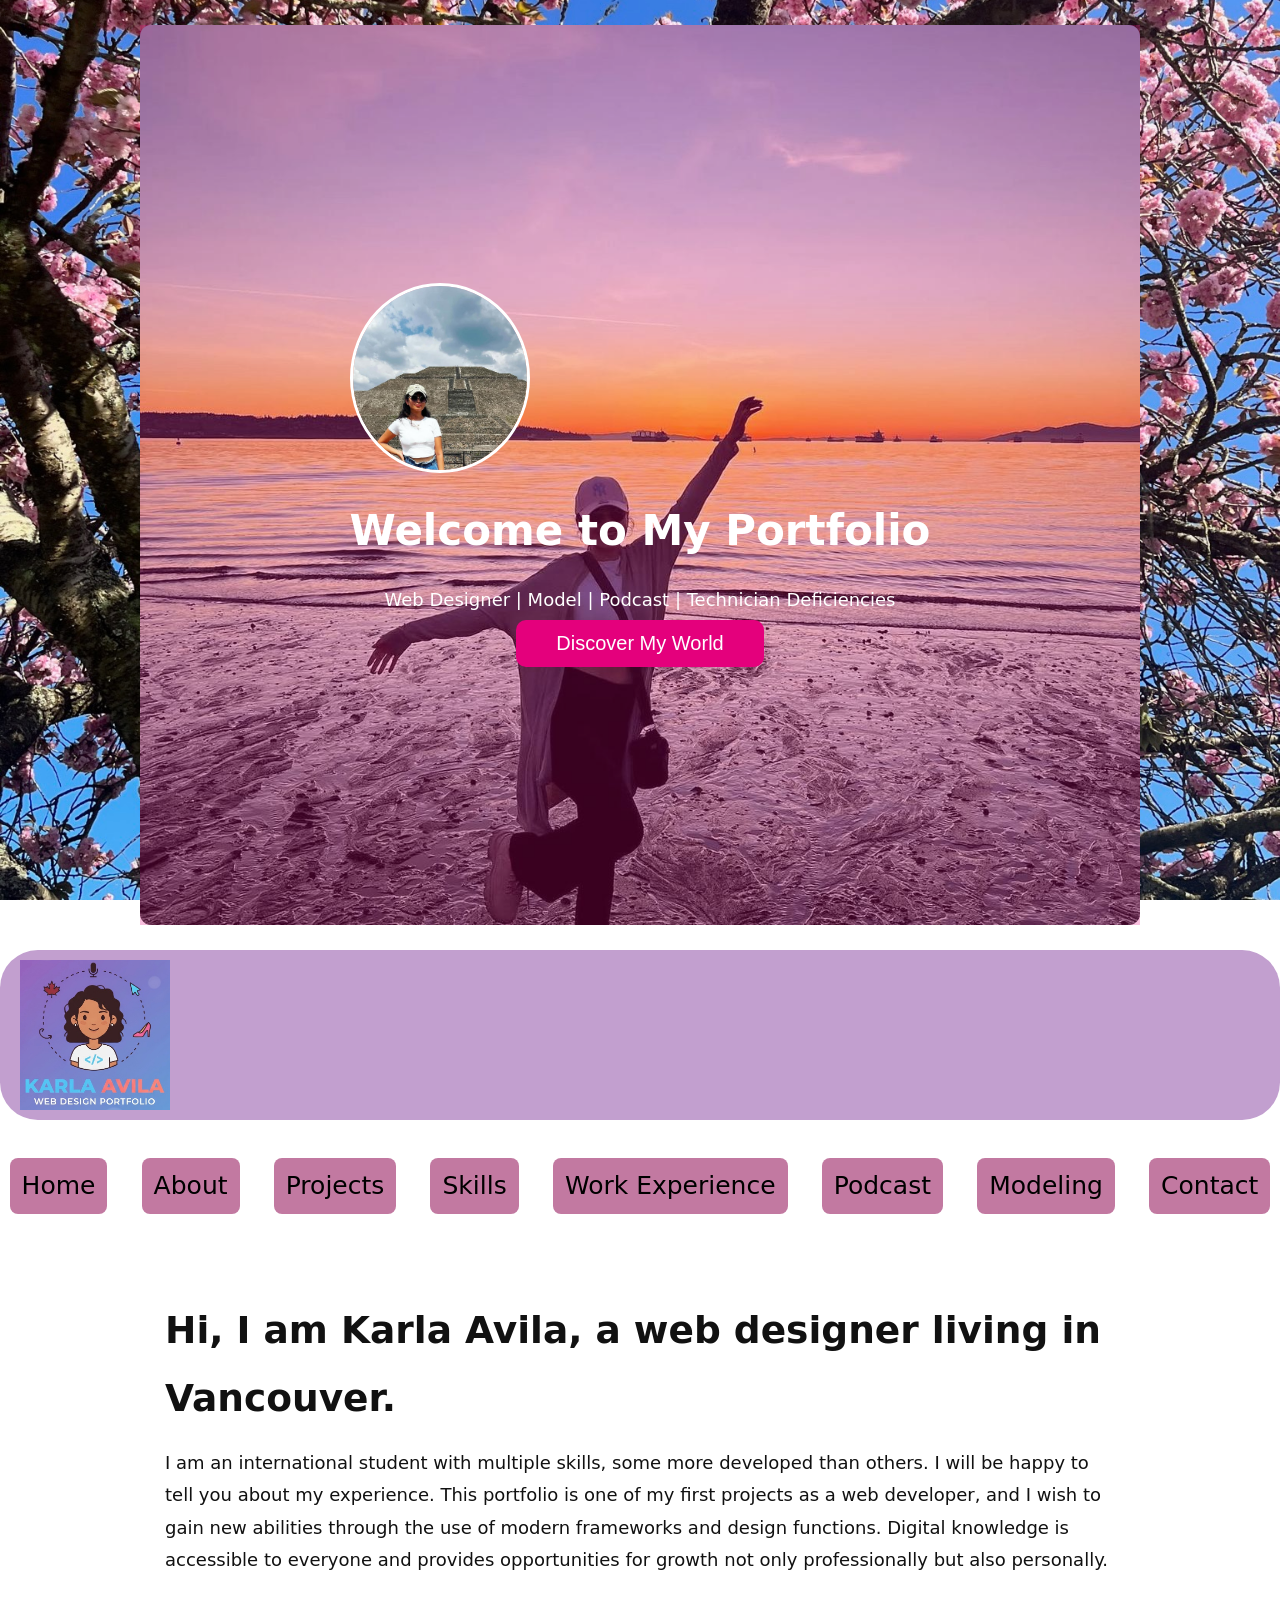
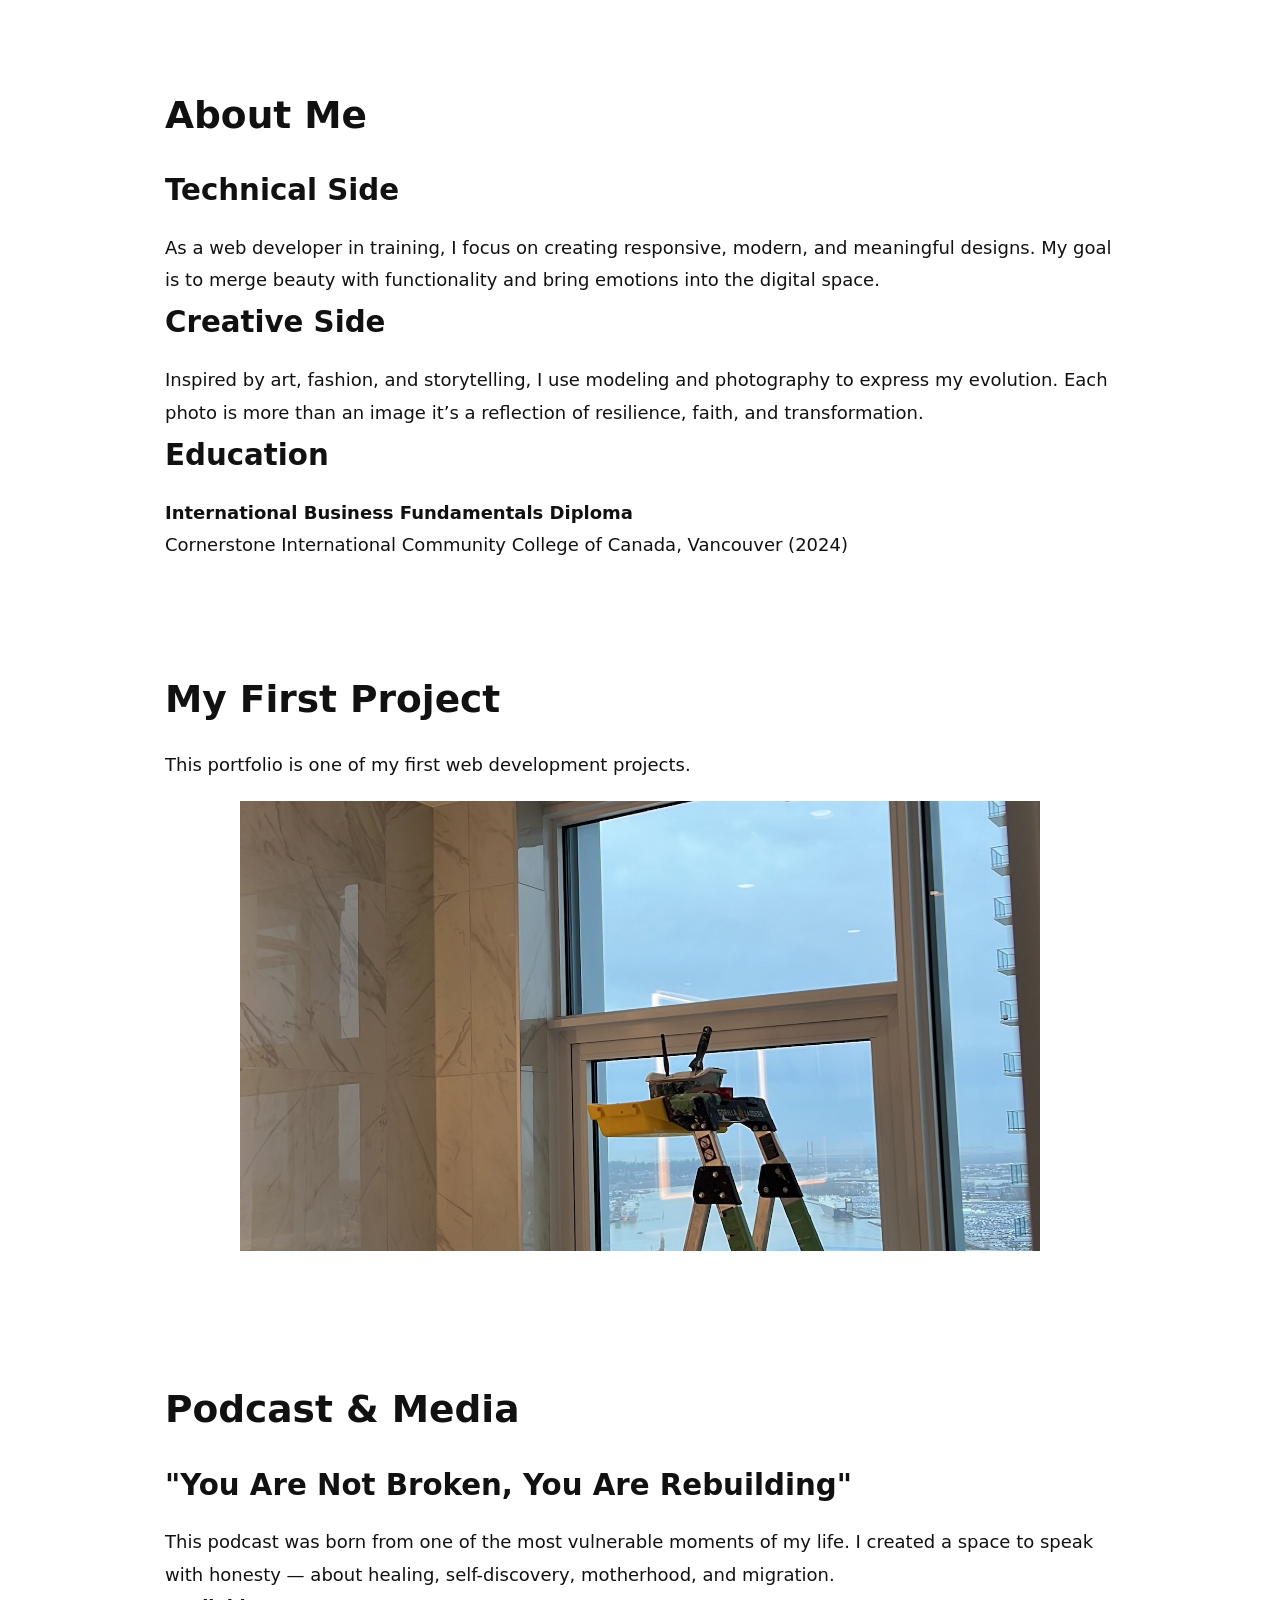
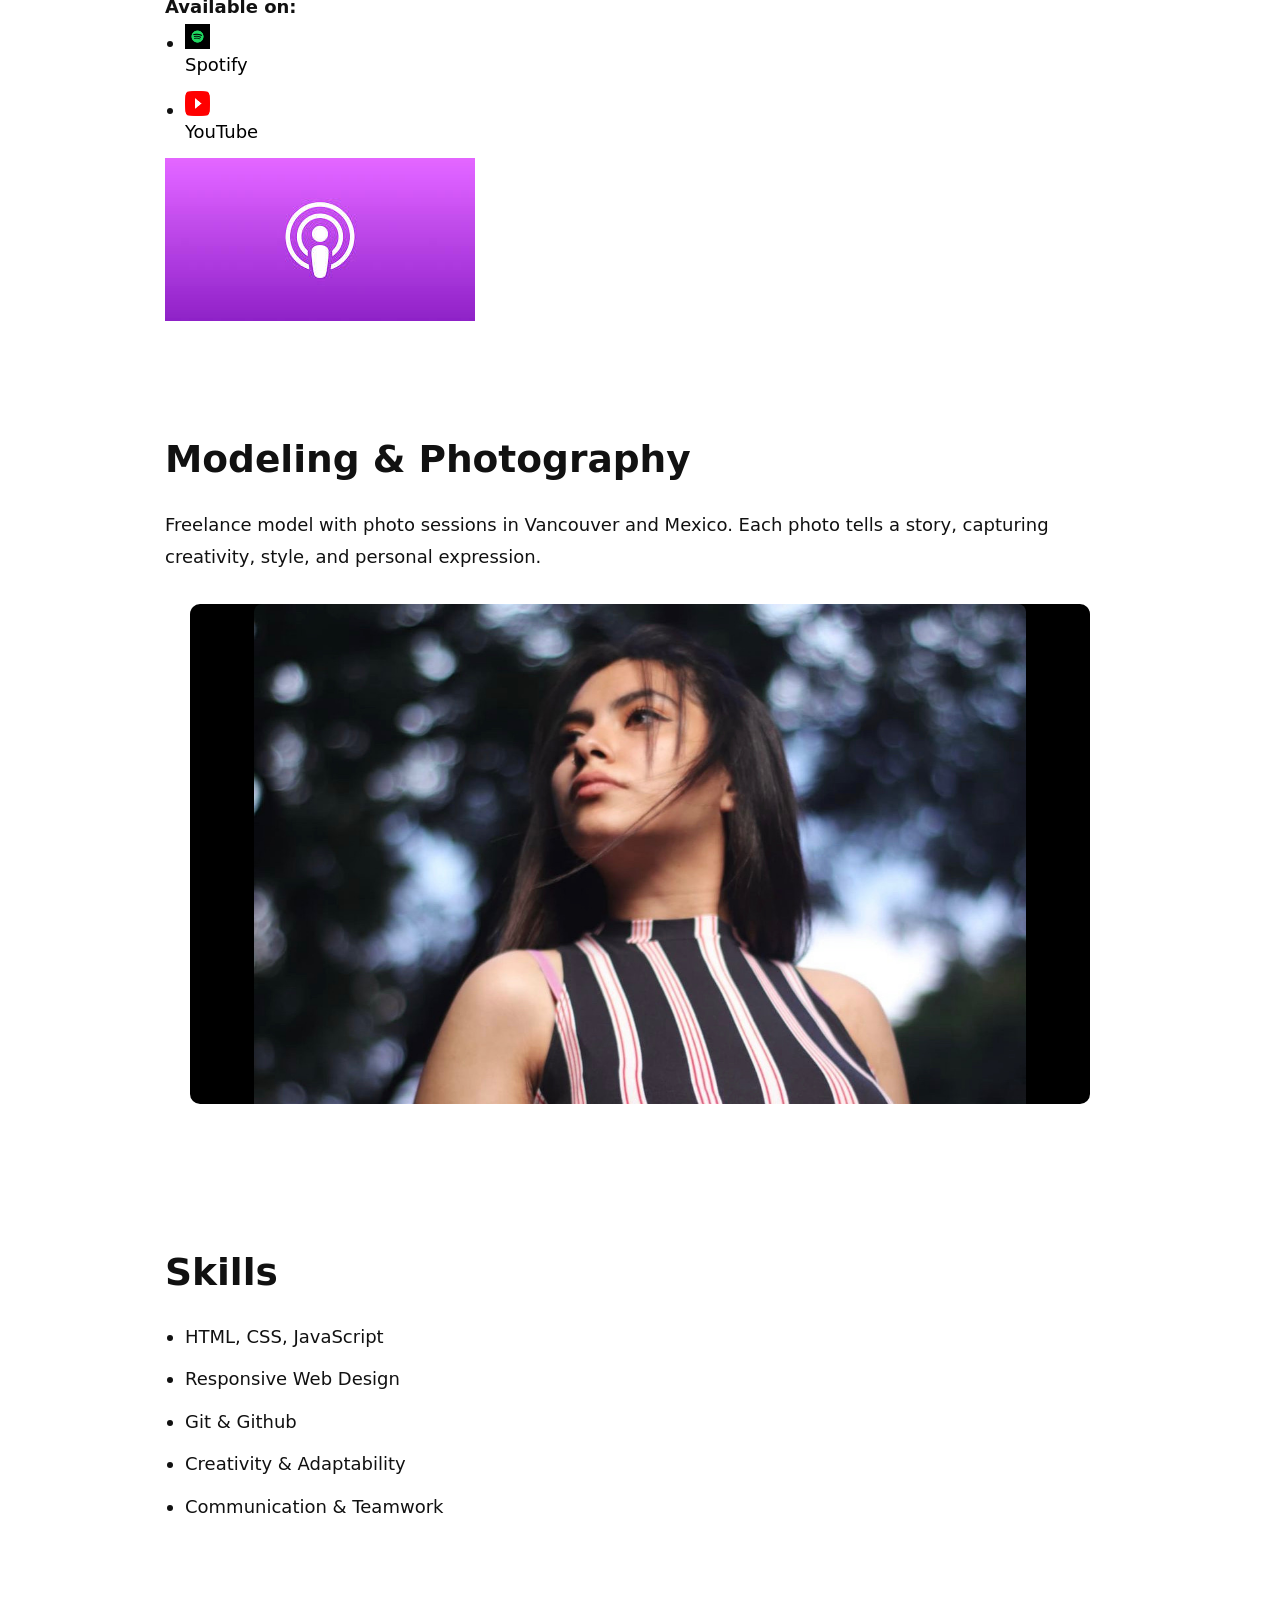
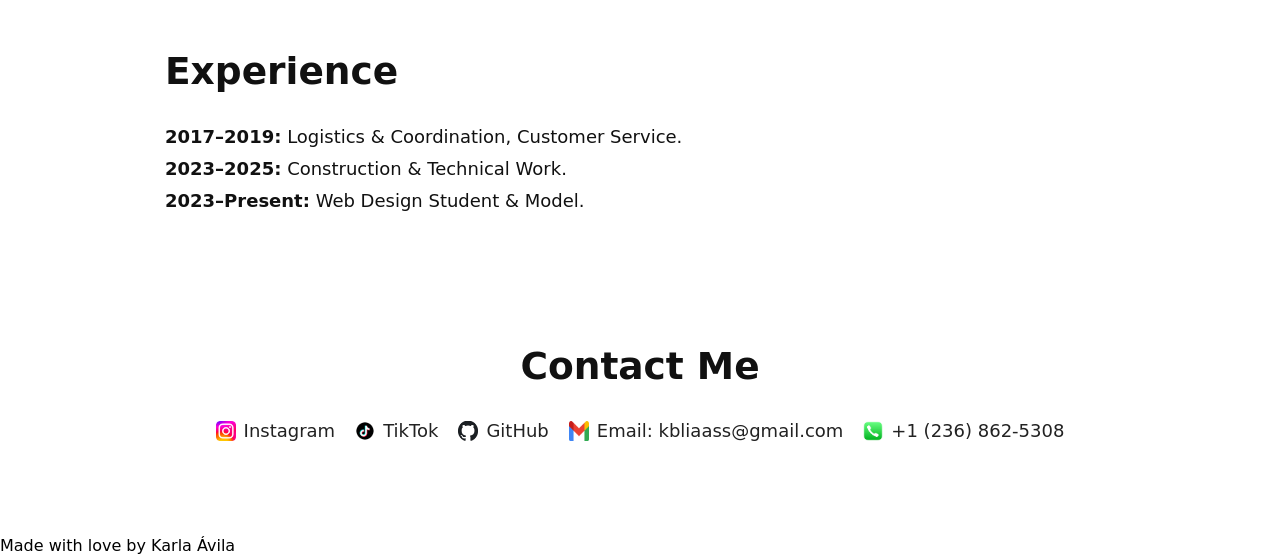
<file: index.html>
<!DOCTYPE html>
<html lang="en">
<head>
  <meta charset="UTF-8">
  <meta name="viewport" content="width=device-width, initial-scale=1.0">
  <title>Karla Avila Portfolio</title>
  <link rel="stylesheet" href="css/styles.css">
</head>

<body>

  <!-- Hero Section -->
  <section id="hero">
    <div class="hero-content">
      <img src="images/karlapyramids.png" alt="Karla Avila" class="profile-photo">
      <h1>Welcome to My Portfolio</h1>
      <p>Web Designer | Model | Podcast | Technician Deficiencies</p>
      <button onclick="enterSite()">Discover My World</button>
    </div>
  </section>

  <!-- Header -->
  <header>
    <div class="logo">
      <img src="./images/logo.png" alt="logo"/>
    </div>
  </header>

  <!-- Navigation -->
  <nav> 
    <ul>
      <li><a href="#home">Home</a></li>
      <li><a href="#about">About</a></li>
      <li><a href="#projects">Projects</a></li>
      <li><a href="#skills">Skills</a></li>
      <li><a href="#experience">Work Experience</a></li>
      <li><a href="#podcast">Podcast</a></li>
      <li><a href="#modeling">Modeling</a></li>
      <li><a href="#contact">Contact</a></li>
    </ul>
  </nav>

  <!-- Home Section -->
  <section id="home">
    <h1>Hi, I am Karla Avila, a web designer living in Vancouver.</h1>
    <p>
      I am an international student with multiple skills, some more developed than others. 
      I will be happy to tell you about my experience. 
      This portfolio is one of my first projects as a web developer, and I wish to gain new abilities through the use of modern frameworks and design functions. 
      Digital knowledge is accessible to everyone and provides opportunities for growth not only professionally but also personally.
    </p>
  </section>

  <!-- About Section -->
  <section id="about">
    <h1>About Me</h1>
    <div class="about-columns">
      <div>
        <h3>Technical Side</h3>
        <p>
          As a web developer in training, I focus on creating responsive, modern, and meaningful designs.
          My goal is to merge beauty with functionality and bring emotions into the digital space.
        </p>
      </div>

      <div>
        <h3>Creative Side</h3>
        <p>
          Inspired by art, fashion, and storytelling, I use modeling and photography to express my evolution.
          Each photo is more than an image it’s a reflection of resilience, faith, and transformation.
        </p>
      </div>

      <div>
        <h3>Education</h3>
        <p>
          <strong>International Business Fundamentals Diploma</strong><br>
          Cornerstone International Community College of Canada, Vancouver (2024)
        </p>
      </div>
    </div>
  </section>

  <!-- Projects Section -->
  <section id="projects">
    <h1>My First Project</h1>
    <p>This portfolio is one of my first web development projects.</p>

    <div class="slider-container">
        <div class="project-slide"><img src="./images/deficiencias1.jpg" alt="Deficiencies 1"></div>
        <div class="project-slide"><img src="./images/deficiencias2.jpg" alt="Deficiencies 2"></div>
        <div class="project-slide"><img src="./images/deficiencias3.jpg" alt="Deficiencies 3"></div>
        <div class="project-slide"><img src="./images/deficiencias4.jpg" alt="Deficiencies 4"></div>
        <div class="project-slide"><img src="./images/deficiencias5.jpg" alt="Deficiencies 5"></div>
        <div class="project-slide"><img src="./images/deficiencias6.jpg" alt="Deficiencies 6"></div>
        <div class="project-slide"><img src="./images/abbotsfordflowerskarla.png" alt="Flowers in Abbotsford"></div>
        <div class="project-slide"><img src="./images/arbolenvictoria.png" alt="Tree in Victoria"></div>
        <div class="project-slide"><img src="./images/paisajeenvictoria.png" alt="Landscape in Victoria"></div>
    </div>
  </section>

  <!-- Podcast Section -->
  <section id="podcast">
    <h1>Podcast & Media</h1>
    <div class="podcast-container">
      <div class="podcast-description">
        <h3>"You Are Not Broken, You Are Rebuilding"</h3>
        <p>
          This podcast was born from one of the most vulnerable moments of my life.
          I created a space to speak with honesty — about healing, self-discovery, motherhood, and migration.
        </p>
        <p><strong>Available on:</strong></p>
        <ul class="social-links">
          <li><a href="http://open.spotify.com/show/41qyILEeVABd9IGsPlTZaV" target="_blank">
            <img src="./images/spotify-logo.png" alt="Spotify"> Spotify</a></li>
          <li><a href="https://www.youtube.com/@karlaleticiaavila/videos" target="_blank">
            <img src="./images/youtube-logo.png" alt="YouTube"> YouTube</a></li>
        </ul>
      </div>
      <div class="podcast-image">
        <img src="./images/podcastkarla.png" alt="Podcast Karla Avila">
      </div>
    </div>
  </section>

  <!-- Modeling Section -->
  <section id="modeling">
    <h1>Modeling & Photography</h1>
    <p>
      Freelance model with photo sessions in Vancouver and Mexico.
      Each photo tells a story, capturing creativity, style, and personal expression.
    </p>

    <div class="modeling-gallery">
      <div class="model-photo"><img src="./images/imagesvancouver1.png" alt="Session Vancouver 1"></div>
      <div class="model-photo"><img src="./images/imagesvancouver2.png" alt="Session Vancouver 2"></div>
      <div class="model-photo"><img src="./images/imagesmexico1.png" alt="Session Mexico 1"></div>
      <div class="model-photo"><img src="./images/imagesmexico2.png" alt="Session Mexico 2"></div>
      <div class="model-photo"><img src="./images/imagesmexico3.png" alt="Session Mexico 3"></div>
      <div class="model-photo"><img src="./images/imagesmexico5.png" alt="Session Mexico 4"></div>
      <div class="model-photo"><img src="./images/imagesmexico6.png" alt="Session Mexico 5"></div>
      <div class="model-photo"><img src="./images/imagesmexico7.png" alt="Session Mexico 6"></div>
      <div class="model-photo"><img src="./images/imagesmexico8.png" alt="Session Mexico 7"></div>
      <div class="model-photo"><img src="./images/imagesmexico9.png" alt="Session Mexico 8"></div>
      <div class="model-photo"><img src="./images/imagesmexico10.png" alt="Session Mexico 9"></div>
    </div>
  </section>

  <!-- Skills Section -->
  <section id="skills">
    <h1>Skills</h1>
    <ul>
      <li>HTML, CSS, JavaScript</li>
      <li>Responsive Web Design</li>
      <li>Git & Github</li>
      <li>Creativity & Adaptability</li>
      <li>Communication & Teamwork</li>
    </ul>
  </section>

  <!-- Experience Section -->
  <section id="experience">
    <h1>Experience</h1>
    <div class="timeline">
      <p><strong>2017–2019:</strong> Logistics & Coordination, Customer Service.</p>
      <p><strong>2023–2025:</strong> Construction & Technical Work.</p>
      <p><strong>2023–Present:</strong> Web Design Student & Model.</p>
    </div>
  </section>

  <!-- Contact Section -->
  <section id="contact">
    <h1>Contact Me</h1>
    <ul class="contact-links">
      <li><a href="https://www.instagram.com/karlaleticiaavila/" target="_blank"><img src="./images/logo-instagram.png.png" alt="Instagram"> Instagram</a></li>
      <li><a href="https://www.tiktok.com/@kailyavila" target="_blank"><img src="./images/tiktok-logo.png" alt="TikTok"> TikTok</a></li>
      <li><a href="https://github.com/karlaleticiaavila" target="_blank"><img src="./images/github-logo.png" alt="GitHub"> GitHub</a></li>
      <li><a href="mailto:kbliaass@gmail.com"><img src="./images/gmail-logo.png" alt="Email"> Email: kbliaass@gmail.com</a></li>
      <li><a href="tel:+12368625308"><img src="./images/phone-logo.jpg" alt="Phone"> +1 (236) 862-5308</a></li>
    </ul>
  </section>

  <!-- Footer -->
  <footer>
    Made with love by Karla Ávila
  </footer>

  <script src="js/project.js"></script>
</body>
</html>
</file>
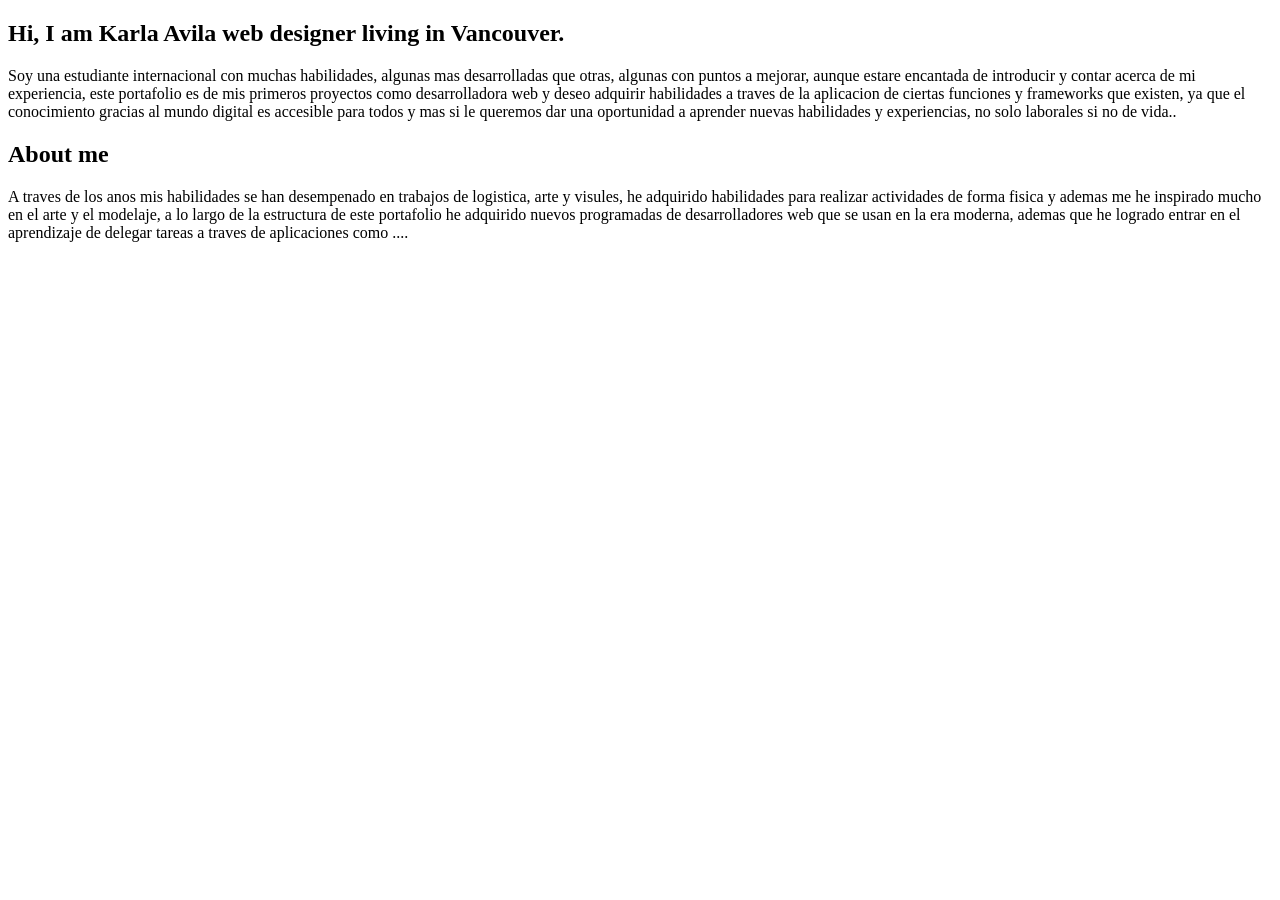
<file: home.html>
<!DOCTYPE html>
<html lang="en">
<head>
    <meta charset="UTF-8">
    <meta name="viewport" content="width=device-width, initial-scale=1.0">
    <title>Document</title>
</head>
<body>
    <!---Home Section-->
<section id="home">
    <h1> Hi,  I am Karla Avila web designer living in Vancouver.</h1>
    <p> Soy una estudiante internacional con muchas habilidades, algunas mas desarrolladas que otras, algunas con puntos a mejorar, aunque estare encantada de introducir y contar acerca de mi experiencia, este portafolio es de mis primeros proyectos como desarrolladora web y deseo adquirir habilidades a traves de la aplicacion de ciertas funciones y frameworks que existen, ya que el conocimiento gracias al mundo digital es accesible para todos y mas si le queremos dar una oportunidad a aprender nuevas habilidades y experiencias, no solo laborales si no de vida..  </p>
</section>
<section id="about">
    <h1>About me </h1>
    <p> A traves de los anos mis habilidades se han desempenado en trabajos de logistica, arte y visules, he adquirido habilidades para realizar actividades de forma fisica y ademas me he inspirado mucho en el arte y el modelaje, a lo largo de la estructura de este portafolio he adquirido nuevos programadas de desarrolladores web que se usan en la era moderna, ademas que he logrado entrar en el aprendizaje de delegar tareas a traves de aplicaciones como ....</p>
    </section>

</body>
</html>
</file>
<file: css/styles.css>
/* ===========================
   General
=========================== */
* {
    box-sizing: border-box;
    margin: 0;
    padding: 0;
}

body {
    font-family: system-ui, -apple-system, BlinkMacSystemFont, 'Segoe UI', Roboto, Oxygen,
                 Ubuntu, Cantarell, 'Open Sans', 'Helvetica Neue', sans-serif;
    color: #000;
    line-height: 1.6;
    background-image: url(../images/arboldeloto.png);
    background-size: cover;
    background-position: center;
    background-attachment: fixed;
}

/* ===========================
   Hero Section
=========================== */
#hero {
    background-image: url("../images/karlaphotoenglishbay.png");
    background-size: cover;
    background-position: center;
    height: 100vh;
    display: flex;
    justify-content: center;
    align-items: center;
    flex-direction: column;
    text-align: center;
    position: relative;
    color: white;
    font-size: 28px;
}

#hero::before {
    content: "";
    position: absolute;
    inset: 0;
    background-color: rgba(228, 0, 124, 0.25);
}

.hero-content {
    position: relative;
    z-index: 1;
}

.profile-photo {
    width: 180px;
    height: 190px;
    border-radius: 50%;
    border: 3px solid #fff;
    object-fit: cover;
    margin-bottom: 20px;
}

#hero button {
    background-color: #E4007C;
    color: white;
    font-size: 20px;
    border: none;
    padding: 12px 40px;
    border-radius: 10px;
    cursor: pointer;
    transition: transform 0.3s ease, background-color 0.3s ease;
}

#hero button:hover {
    transform: scale(0.95);
    background-color: #8a4b72;
}

/* ===========================
   Header & Logo
=========================== */
header {
    display: flex;
    justify-content: space-between;
    align-items: center;
    padding: 10px 20px;
    background-color: #c29fcf;
    border-radius: 1cm;
    color: #3b0946;
    font-size: 18px;
    text-shadow: 1px 1px 2px rgb(38, 18, 71);
}

.logo img {
    width: 150px;
}

/* ===========================
   Navigation
=========================== */
nav ul {
    list-style: none;
    display: flex;
    flex-wrap: wrap;
    justify-content: center;
    gap: 15px;
    padding: 0;
    margin: 20px 0;
}

nav ul li {
    font-size: 25px;
    cursor: pointer;
    margin: 18px auto;
    padding: 8px 12px;
    background-color: rgb(194, 121, 161);
    border-radius: 8px;
    transition: transform 0.3s ease, background-color 0.3s ease;
}

nav ul li:hover {
    transform: translateY(-5px);
    background-color: #c36ea4;
}

/* ===========================
   Sections
=========================== */
section {
    background-color: rgba(255, 255, 255, 0.85); /* fondo claro translúcido */
    border-radius: 0.3cm;
    padding: 40px 25px;
    margin: 25px auto;
    max-width: 1000px;
    color: #111;
    font-size: 25px;
    line-height: 1.8;
}
section h1, section h3 {
    margin-bottom: 15px;
}

section p, section ul {
    font-size: 18px;
}

ul {
    padding-left: 20px;
}

ul li {
    margin-bottom: 10px;
}

/* ===========================
   Links
=========================== */
a {
    color: black;
    text-decoration: none;
    transition: color 0.3s;
}

a:hover {
    color: #E4007C;
}

/* ===========================
   Buttons and links
=========================== */
button, a.button {
    padding: 10px 20px;
    font-size: 16px;
    border-radius: 8px;
    cursor: pointer;
}

/* ===========================
   Movil y tablets
=========================== */
@media (max-width: 768px) {
    body { font-size: 16px; }

    #hero { font-size: 22px; }
    #hero button { font-size: 18px; padding: 10px 30px; }

    nav ul { flex-direction: column; gap: 10px; }
    nav ul li { font-size: 16px; padding: 6px 10px; }

    section { padding: 20px 15px; }
    section p, section ul { font-size: 16px; }
}

@media (max-width: 480px) {
    body { font-size: 14px; }

    #hero { font-size: 18px; }
    #hero button { font-size: 16px; padding: 8px 20px; }

    nav ul li { font-size: 14px; padding: 5px 8px; }
    section p, section ul { font-size: 14px; }
}

/* ===========================
  responsive image --pendient videos
=========================== */
img, video {
    max-width: 100%;
    height: auto;
    display: block;
}

.slider-container {
    
    width: 100%;
    max-width: 800px;
    height: 450px;
    margin: 20px auto;
    overflow: hidden;
    position: relative;
}

.project-slide {
    position: absolute;
    width: 100%;
    height: 100%;
    display: none;
}

.project-slide img {
    width: 100%;
    height: 100%;
    object-fit: cover;
}

.project-slide.active {
    display: block;
}



.youtube-logo { 
    width: 20px;
}
/* --- Logo Spotify y YouTube --- */
.social-links img {
  width: 25px;
  height: 25px;
  vertical-align: middle;
  margin-right: 8px;
}


.modeling-gallery {
  position: relative;
  width: 100%;
  max-width: 900px;
  margin: 30px auto;
  overflow: hidden;
  background-color: #000;
  border-radius: 10px;
  display: flex;
  justify-content: center;
  align-items: center;
  height: auto;
  min-height: 500px;
}

.model-photo {
  position: absolute;
  top: 0;
  left: 0;
  width: 100%;
  display: none;
  justify-content: center;
  align-items: center;
}

.model-photo.active {
  display: flex;
  animation: fadeIn 1.2s ease-in-out;
}

.model-photo img {
  width: auto;
  height: auto;
  max-width: 100%;
  max-height: 85vh;
  object-fit: contain; /* no zoom */
  margin: 0 auto;
  border-radius: 8px;
}


@keyframes fadeIn {
  from { opacity: 0; }
  to { opacity: 1; }
}


/* Contact Section (logos smaller and clean) */
#contact {
  text-align: center;
  padding: 50px 20px;
}

.contact-links {
  list-style: none;
  padding: 0;
  display: flex;
  flex-wrap: wrap;
  justify-content: center;
  gap: 20px;
}

.contact-links li {
  display: flex;
  align-items: center;
}

.contact-links a {
  text-decoration: none;
  color: #222;
  font-weight: 500;
  display: flex;
  align-items: center;
  transition: opacity 0.3s ease;
}

.contact-links a:hover {
  opacity: 0.7;
}

.contact-links img {
  width: 20px;  /* smaller size */
  height: 20px;
  margin-right: 8px;
}
</file>
